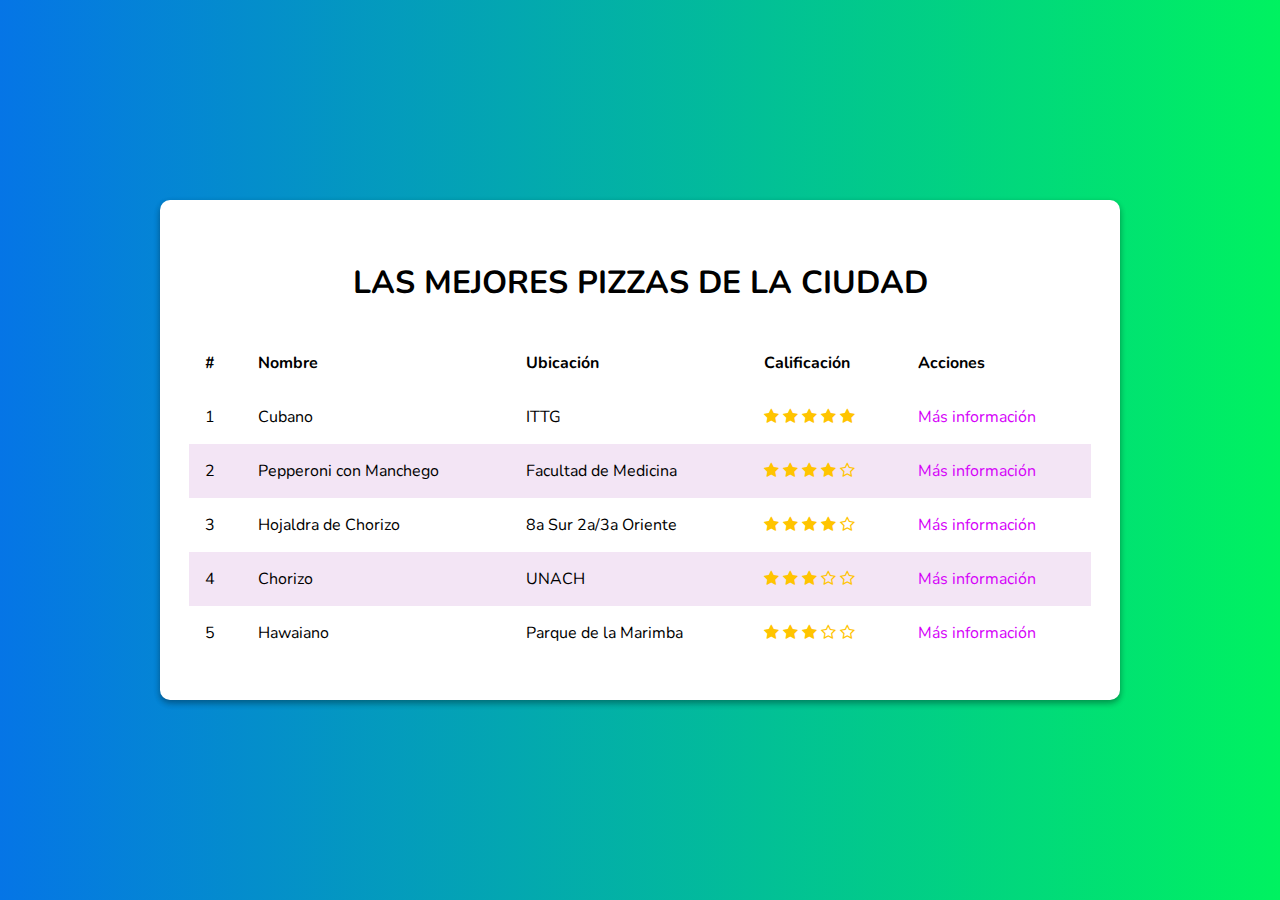
<file: index.html>
<!DOCTYPE html>
<html>
  <head>
    <meta charset="utf-8">
    <meta name="viewport" content="width=device-width, initial-scale=1.0">
    <title>Revisión de los mejores volovanes en Tuxtla Gutiérrez</title>
    <link rel="stylesheet" href="https://cdnjs.cloudflare.com/ajax/libs/animate.css/3.5.2/animate.min.css">
    <link rel="stylesheet" href="https://necolas.github.io/normalize.css/7.0.0/normalize.css">
    <link href="https://fonts.googleapis.com/css?family=Nunito:300,400,700" rel="stylesheet">
    <link rel="stylesheet" href="./font-awesome/css/font-awesome.min.css">
    <link rel="stylesheet" href="./css/main.css">
  </head>
  <body>
    <div class="container">
      <div class="content animated fadeInDown">
        <header>
          <h1 class="text-center title">Las mejores pizzas de la ciudad</h1>
        </header>

        <table>
          <thead>

            <th>#</th>
            <th>Nombre</th>
            <th>Ubicación</th>
            <th>Calificación</th>
            <th>Acciones</th>
          </thead>
          <tbody>
            <tr>
              <td>1</td>
              <td>Cubano </td>
              <td>ITTG</td>
              <td>
                <i class="fa fa-star"></i>
                <i class="fa fa-star"></i>
                <i class="fa fa-star"></i>
                <i class="fa fa-star"></i>
                <i class="fa fa-star"></i>
              </td>
              <td>
                <a href="./volovanes/cubano.html" class="close-me">Más información</a>
              </td>
            </tr>
            <tr>
              <td>2</td>
              <td>Pepperoni con Manchego </td>
              <td>Facultad de Medicina</td>
              <td>
                <i class="fa fa-star"></i>
                <i class="fa fa-star"></i>
                <i class="fa fa-star"></i>
                <i class="fa fa-star"></i>
                <i class="fa fa-star-o"></i>
              </td>
              <td>
                <a href="./volovanes/pepperoni.html" class="close-me">Más información</a>
              </td>
            </tr>
            <tr>
              <td>3</td>
              <td>Hojaldra de Chorizo</td>
              <td>8a Sur 2a/3a Oriente</td>
              <td>
                <i class="fa fa-star"></i>
                <i class="fa fa-star"></i>
                <i class="fa fa-star"></i>
                <i class="fa fa-star"></i>
                <i class="fa fa-star-o"></i>
              </td>
              <td>
                <a href="./volovanes/hojaldra_chorizo.html" class="close-me">Más información</a>
              </td>
            </tr>
            <tr>
              <td>4</td>
              <td>Chorizo</td>
              <td>UNACH</td>
              <td>
                <i class="fa fa-star"></i>
                <i class="fa fa-star"></i>
                <i class="fa fa-star"></i>
                <i class="fa fa-star-o"></i>
                <i class="fa fa-star-o"></i>
              </td>
              <td>
                <a href="#" class="close-me">Más información</a>
              </td>
            </tr>
            <tr>
              <td>5</td>
              <td>Hawaiano</td>
              <td>Parque de la Marimba</td>
              <td>
                <i class="fa fa-star"></i>
                <i class="fa fa-star"></i>
                <i class="fa fa-star"></i>
                <i class="fa fa-star-o"></i>
                <i class="fa fa-star-o"></i>
              </td>
              <td>
                <a href="./volovanes/hawaiano.html" class="close-me">Más información</a>
              </td>
            </tr>
          </tbody>
        </table>
      </div>

    </div>
  <script src="./javascript/main.js"></script>
  </body>
</html>
</file>
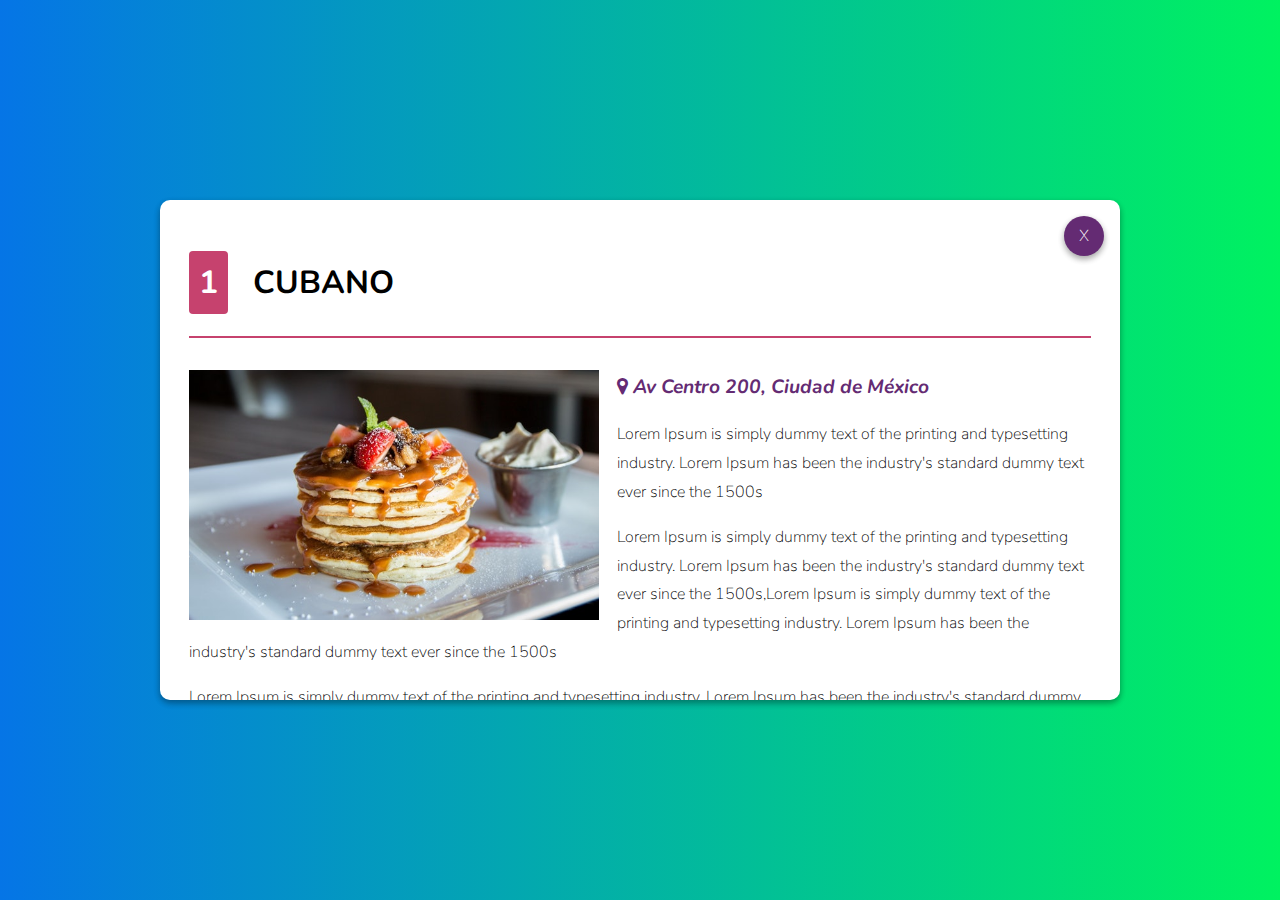
<file: volovanes/cubano.html>
<!DOCTYPE html>
<html>
  <head>
    <meta charset="utf-8">
    <meta name="viewport" content="width=device-width, initial-scale=1.0">
    <title>Revisión de los mejores volovanes en Tuxtla Gutiérrez</title>
    <link rel="stylesheet" href="../css/main.css">
    <link href="https://fonts.googleapis.com/css?family=Nunito:300,400,700" rel="stylesheet">
    <link rel="stylesheet" href="https://cdnjs.cloudflare.com/ajax/libs/animate.css/3.5.2/animate.min.css">
    <link rel="stylesheet" href="../font-awesome/css/font-awesome.min.css">
  </head>
  <body>
    <div class="container">
      <div class="content animated fadeInDown relative">
        <div class="absolute actions">
          <a href="/" class="close close-me">
            <span>X</span>
          </a>
        </div>
        <h1 class="title title-item">
          <span class="position">1</span>
           Cubano
        </h1>
        <img src="../images/cubano.jpg" height="250" class="main-image" alt="">
        <div class="text">
          <address class="paragraph address">
            <i class="fa fa-map-marker" aria-hidden="true"></i> Av Centro 200, Ciudad de México
          </address>
          <p class="paragraph">Lorem Ipsum is simply dummy text of the printing and typesetting industry. Lorem Ipsum has been the industry's standard dummy text ever since the 1500s</p>
          <p class="paragraph">Lorem Ipsum is simply dummy text of the printing and typesetting industry. Lorem Ipsum has been the industry's standard dummy text ever since the 1500s,Lorem Ipsum is simply dummy text of the printing and typesetting industry. Lorem Ipsum has been the industry's standard dummy text ever since the 1500s</p>
          <p class="paragraph">Lorem Ipsum is simply dummy text of the printing and typesetting industry. Lorem Ipsum has been the industry's standard dummy text ever since the 1500s</p>
        </div>

      </div>

    </div>
    <script src="../javascript/main.js"></script>
  </body>
</html>
</file>
<file: css/main.css>
html,body{
  margin:0px;
  font-family: 'Nunito', Arial, Helvetica, sans-serif;
}

img{
  max-width: 100%;
}

table{
  width: 100%;
  border-spacing: 0;
}

table td, table th{
  text-align: left;
  /*border-bottom: solid 2px;
  border-color:#3f51b5;*/
  padding:1em;
}

table tr:nth-child(even){
  background-color: #f3e5f5;
}

a{
  color:#d500f9;
  text-decoration: none;
}


.container{
  display: flex;
  align-items: center;
  justify-content: center;
  height: 100vh;
  background: #00F260;  /* fallback for old browsers */ /* Degradado fondo */
  background: -webkit-linear-gradient(to right, #0575E6, #00F260);  /* Chrome 10-25, Safari 5.1-6 */
  background: linear-gradient(to right, #0575E6, #00F260); /* W3C, IE 10+/ Edge, Firefox 16+, Chrome 26+, Opera 12+, Safari 7+ */


}

.content{
  max-width: 960px;
  width: 100%;
  height: 80vh;
  background-color: #fff;
  padding:1em;
  border-radius:10px;
  box-shadow: 0 3px 6px rgba(0,0,0,0.16), 0 3px 6px rgba(0,0,0,0.23);
  overflow-y: scroll;
  box-sizing: border-box;
  font-size: 1.2rem;
}

.fa-star, .fa-star-o{
  color:#ffc400;
}


.title{margin:0.5em 0;text-transform: uppercase;}
.title-item{
  padding-bottom: 1em;
  border-bottom: solid 2px #C6426E;
}
.text-center{text-align: center;}
.position{
  padding:10px;
  background-color: #C6426E;
  color:white;
  margin-right: 0.5em;
  border-radius: 4px;
}

.paragraph{
  line-height: 1.8em;
  font-weight: 200;
}

.main-image{
  float: left;
  margin-right: 18px;
}

.text{float:none;}

.relative{
  position: relative;
}

.absolute{
  position:absolute;
}

.actions{
  top:1em;
  right: 1em;
}

.close{
  border:none;
  outline: none;
  border-radius:50%;
  display: flex;
  justify-content: center;
  align-items: center;
  height: 40px;
  width: 40px;
  color:white;
  background-color: #642B73;
  box-shadow: 0 3px 6px rgba(0,0,0,0.16), 0 3px 6px rgba(0,0,0,0.23);
  cursor: pointer;
  font-weight: 200;
}

.address{
  font-weight: bold;
  font-size: 1.2em;
  color:#642B73;
}


.animated{
  animation-duration: 0.6s !important;
  animation-timing-function: cubic-bezier(0.4, 0.0, 0.2, 1) !important;
}

@media (max-width: 600px){
  th{display: none;}
  td{
    width: 100%;
    display: block;
  }
  td:nth-of-type(1){
    font-size: 1.5em;
    font-weight: bold;
    color:#642B73;
  }
}

@media (min-width: 960px){
  .content{
    padding:1.8em;
    font-size: 1rem;
  }
  .title{
    margin: 1em 0;
  }

}

@media (min-height: 550px){
  .content{
    height: 500px;
  }
}
</file>
